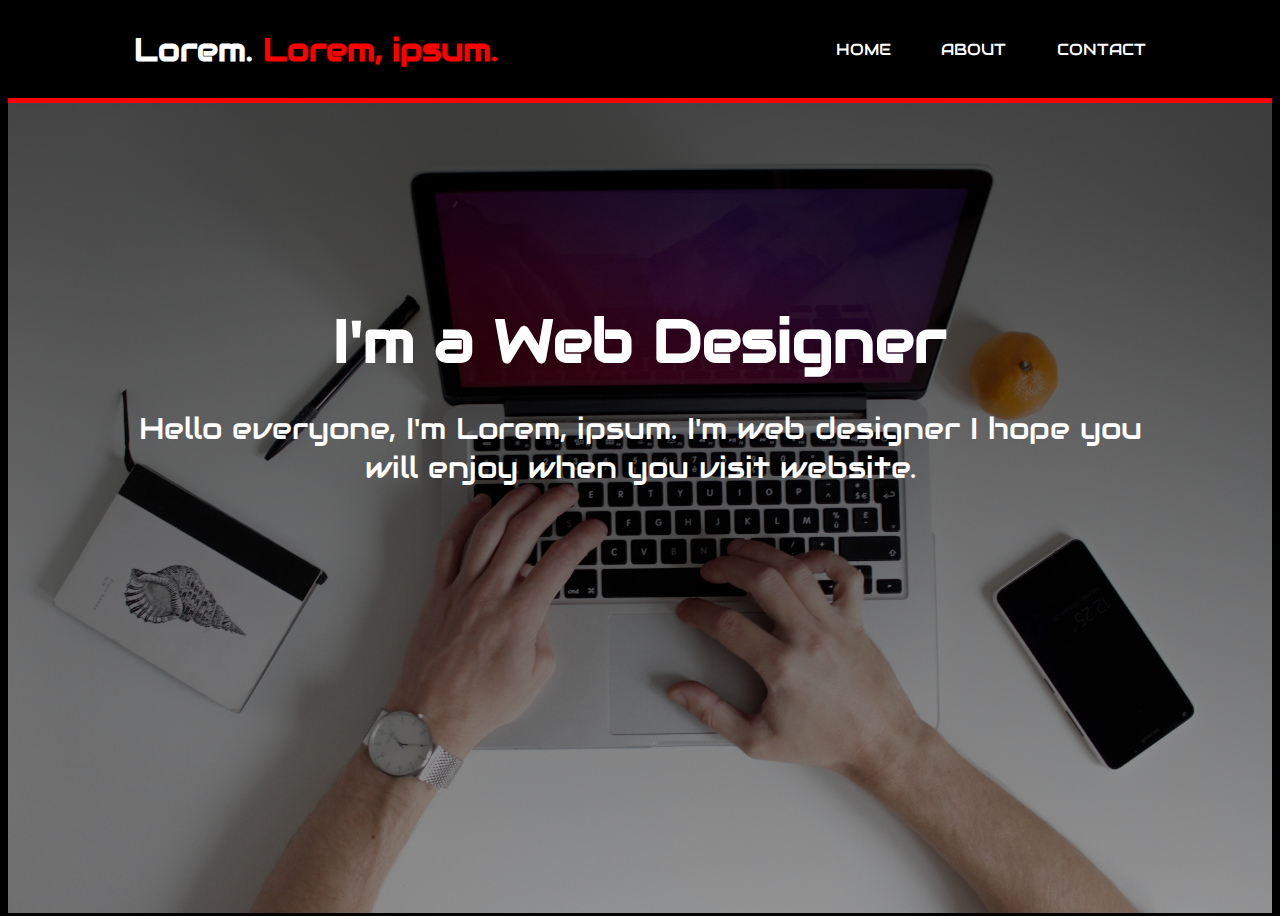
<file: index.html>
<!DOCTYPE html>
<html lang="en">

<head>
    <meta charset="UTF-8">
    <meta name="viewport" content="width=device-width, initial-scale=1.0">
    <title>Lorem, ipsum dolor. Portfolio Page</title>
    <link rel="stylesheet" href="style.css">
    <link rel="stylesheet" href="https://fonts.googleapis.com/css?family=Audiowide">
</head>

<body>
    <div class="header">
        <div class="container" id="container1">
            <div class="branding">
                <h1>Lorem. <span class="spanColor">Lorem, ipsum. </span> </h1>
            </div>
            <div class="nav">
                <ul class="list">
                    <li><a href="index.html">HOME</a></li>
                    <li><a href="about.html">ABOUT</a></li>
                    <li><a href="contact.html">CONTACT</a></li>
                </ul>
            </div>
        </div>
    </div>

    <div class="main">
        <div class="container">

            <h1>
                I'm a Web Designer
            </h1>
            <p>
                Hello everyone, I'm Lorem, ipsum. I'm web designer I hope you will enjoy when you visit website.
            </p>

        </div>
    </div>
</body>

</html>
</file>
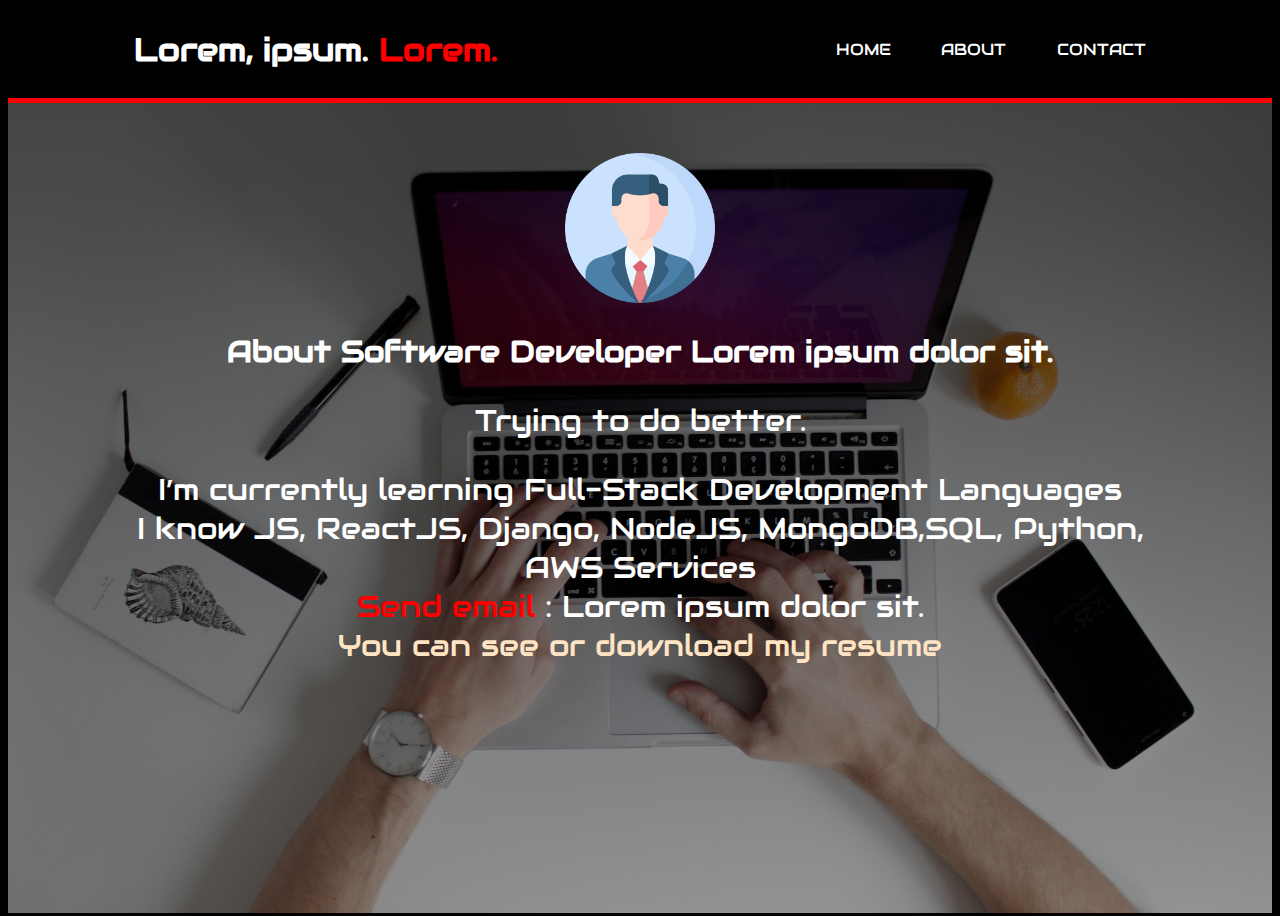
<file: about.html>
<!DOCTYPE html>

<html lang="en">

<head>
    <meta charset="UTF-8">
    <meta name="viewport" content="width=device-width, initial-scale=1.0">
    <title>About Page</title>
    <link rel="stylesheet" href="https://fonts.googleapis.com/css?family=Audiowide">
    <link rel="stylesheet" href="style.css">
</head>

<body>
    <div class="header">
        <div class="container" id="container1">
            <div class="branding">
                <h1>Lorem, ipsum. <span class="spanColor">Lorem. </span> </h1>
            </div>
            <div class="nav">
                <ul class="list">
                    <li><a href="index.html">HOME</a></li>
                    <li><a href="about.html">ABOUT</a></li>
                    <li><a href="contact.html">CONTACT</a></li>
                </ul>
            </div>
        </div>
    </div>
    <div class="main">
        <div class="container">
            <img src="./profileman.png" alt="">
            <h2>
                About Software Developer Lorem ipsum dolor sit.
            </h2>
            <p>
                Trying to do better.
            </p>
            <p>I’m currently learning Full-Stack Development Languages<br/>
                I know JS, ReactJS, Django, NodeJS, MongoDB,SQL, Python, AWS Services<br/>
                <span style="color:
                red">Send email</span> : Lorem ipsum dolor sit. <br> <a target="_blank" href="https://docs.google.com/document/d/1OPSm6gnz3LOgUwJnlKELFleQQDUP5g7z/edit?usp=sharing&ouid=110567702499196776715&rtpof=true&sd=true">You can see or download my resume</a></p>

        </div>
    </div>
</body>

</html>
</file>
<file: style.css>
body {
  height: 100vh;
  background-color: black;
}
.header {
  background-color: black;
  border-bottom: 5px solid red;
  height: 10vh;
  /* height: 10%; */
}
.container {
  width: 80%;
  /* background-color: aqua; */
  margin: auto;
  overflow: hidden;
}
.list {
  display: flex;
  justify-content: space-between;
  /* background-color: bisque; */
  list-style-type: none;
}
.list a {
  text-decoration: none;
  color: white;
  font-family: "Audiowide", sans-serif;
}

#container1 {
  display: flex;
  justify-content: space-between;
  align-items: center;
}
.nav {
  width: 350px;
}
.branding {
  color: white;
  font-family: "Audiowide", sans-serif;
}
.spanColor {
  color: red;
}

.main {
  background-image: linear-gradient(rgba(0, 0, 0, 0.7), rgba(0, 0, 0, 0.4)),
    url("./banner.jpg");
  height: 90vh;
  background-size: cover;
  color: white;
  text-align: center;
}

.main h1 {
  font-size: 60px;
  margin: 200px 0 10px;
  font-family: "Audiowide", sans-serif;
}
.main p, .main h2 {
  font-family: "Audiowide", sans-serif;
  font-size: 30px;
}
.main a {
  text-decoration: none;
  color: bisque;
}

.main img {
  margin-top: 50px;
  width: 150px;
}

#about, #contact {
  /* background-color: black; */
  color: white;
}
#about h2, #contact h2 {
  font-size: 30px;
  font-family: "Audiowide", sans-serif;
  text-align: center;
  color: red;
}

table{
  margin: auto;
  margin-top: 30px;
}
table tr{
  line-height: 40px;
}
table p{
  text-align: left;
}
.icon{
  font-size: 40px;
  margin-right: 10px;
}
.label{
  font-size: 20px;
  color: white;
  font-family: "Arial", sans-serif;
}
</file>
